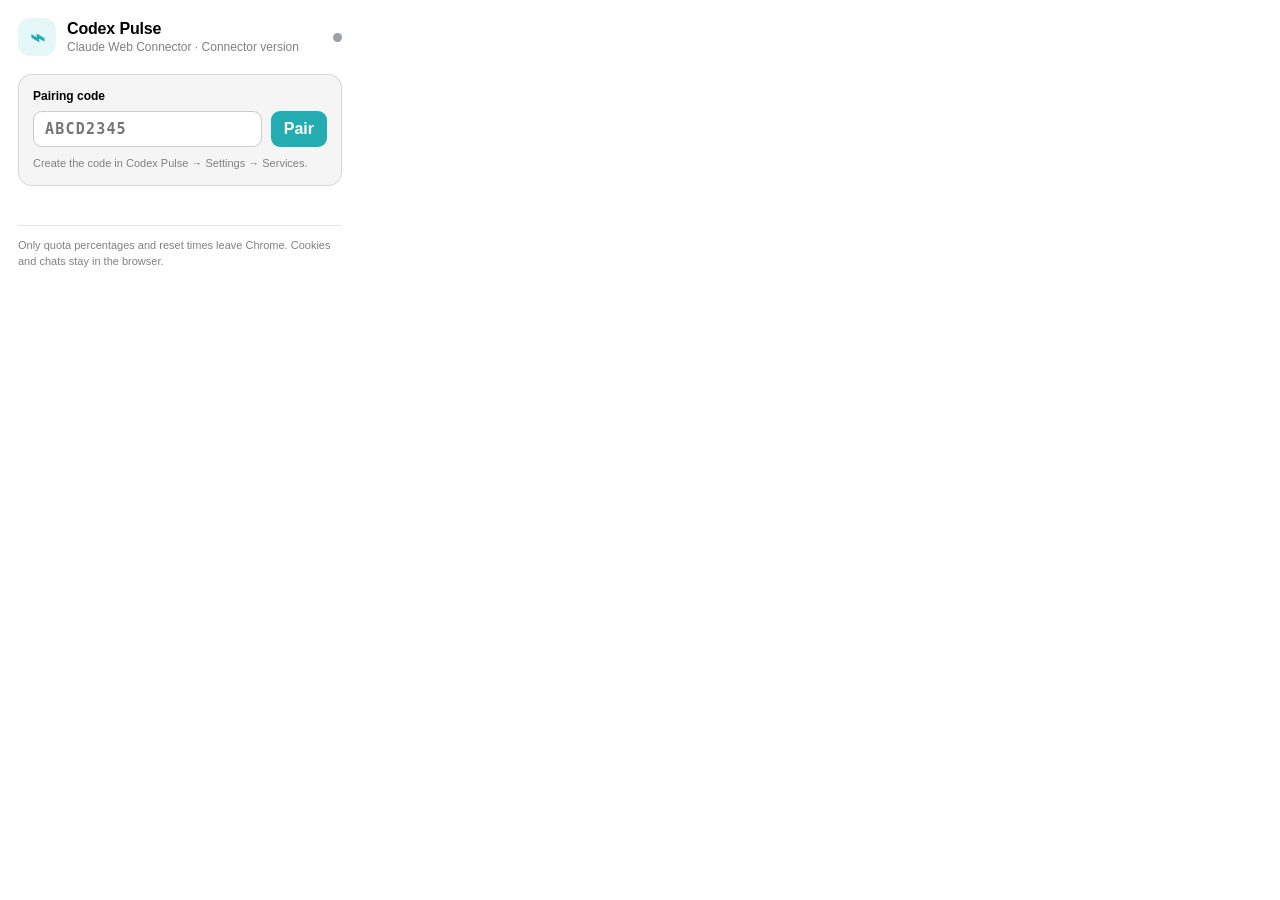
<file: BrowserExtension/PulseConnector/popup.html>
<!doctype html>
<html lang="en">
<head>
  <meta charset="utf-8">
  <meta name="viewport" content="width=device-width, initial-scale=1">
  <title>Codex Pulse Connector</title>
  <link rel="stylesheet" href="popup.css">
</head>
<body>
  <main>
    <header>
      <span class="mark">⌁</span>
      <div>
        <h1>Codex Pulse</h1>
        <p><span id="subtitle">Claude Web Connector</span> · <span id="versionLabel">Connector version</span> <span id="version"></span></p>
      </div>
      <span id="dot" class="dot"></span>
    </header>

    <section id="pairing">
      <label for="code" id="codeLabel">Pairing code</label>
      <div class="code-row">
        <input id="code" maxlength="8" autocomplete="one-time-code" spellcheck="false" placeholder="ABCD2345">
        <button id="pairButton" class="primary">Pair</button>
      </div>
      <p class="hint" id="pairHint">Create the code in Codex Pulse → Settings → Services.</p>
    </section>

    <section id="connected" hidden>
      <div class="status-row">
        <div>
          <strong id="connectedTitle">Connected</strong>
          <p id="lastSync">Waiting for the first update</p>
        </div>
        <button id="syncButton" class="primary">Refresh</button>
      </div>
      <button id="disconnectButton" class="link">Disconnect this browser profile</button>
    </section>

    <p id="message" role="status"></p>
    <footer id="privacy">Only quota percentages and reset times leave Chrome. Cookies and chats stay in the browser.</footer>
  </main>
  <script src="popup.js"></script>
</body>
</html>
</file>
<file: BrowserExtension/PulseConnector/popup.css>
:root {
  color-scheme: light dark;
  font-family: -apple-system, BlinkMacSystemFont, "Segoe UI", sans-serif;
}

* { box-sizing: border-box; }
body { margin: 0; width: 360px; background: Canvas; color: CanvasText; }
main { padding: 18px; }
header { display: flex; align-items: center; gap: 11px; margin-bottom: 18px; }
.mark { display: grid; place-items: center; width: 38px; height: 38px; border-radius: 12px; background: #2db9bd1f; color: #24aeb3; font-size: 25px; font-weight: 700; }
h1 { margin: 0; font-size: 16px; letter-spacing: -0.01em; }
header p, .status-row p { margin: 2px 0 0; color: GrayText; font-size: 12px; }
.dot { margin-left: auto; width: 9px; height: 9px; border-radius: 50%; background: #9aa0a6; }
.dot.connected { background: #31c975; box-shadow: 0 2px 10px #31c97566; }
section { padding: 14px; border: 1px solid color-mix(in srgb, CanvasText 12%, transparent); border-radius: 14px; background: color-mix(in srgb, CanvasText 4%, Canvas); }
label { display: block; margin-bottom: 8px; font-size: 12px; font-weight: 650; }
.code-row, .status-row { display: flex; align-items: center; gap: 9px; }
.status-row { justify-content: space-between; }
input { min-width: 0; flex: 1; height: 36px; border: 1px solid color-mix(in srgb, CanvasText 20%, transparent); border-radius: 9px; padding: 0 11px; background: Canvas; color: CanvasText; font: 650 15px ui-monospace, SFMono-Regular, Menlo, monospace; letter-spacing: 0.08em; text-transform: uppercase; }
button { border: 0; border-radius: 9px; min-height: 36px; padding: 0 13px; font: inherit; font-weight: 650; cursor: pointer; }
.primary { background: #23adb2; color: white; }
.primary:hover { background: #1d989d; }
.link { min-height: 30px; padding: 0; margin-top: 10px; color: GrayText; background: transparent; font-size: 12px; font-weight: 500; }
.hint, #message, footer { margin: 9px 0 0; color: GrayText; font-size: 11px; line-height: 1.4; }
#message { min-height: 16px; color: #d58a00; }
footer { margin-top: 14px; padding-top: 12px; border-top: 1px solid color-mix(in srgb, CanvasText 10%, transparent); }
button:focus-visible, input:focus-visible { outline: 2px solid #24aeb3; outline-offset: 2px; }
</file>
